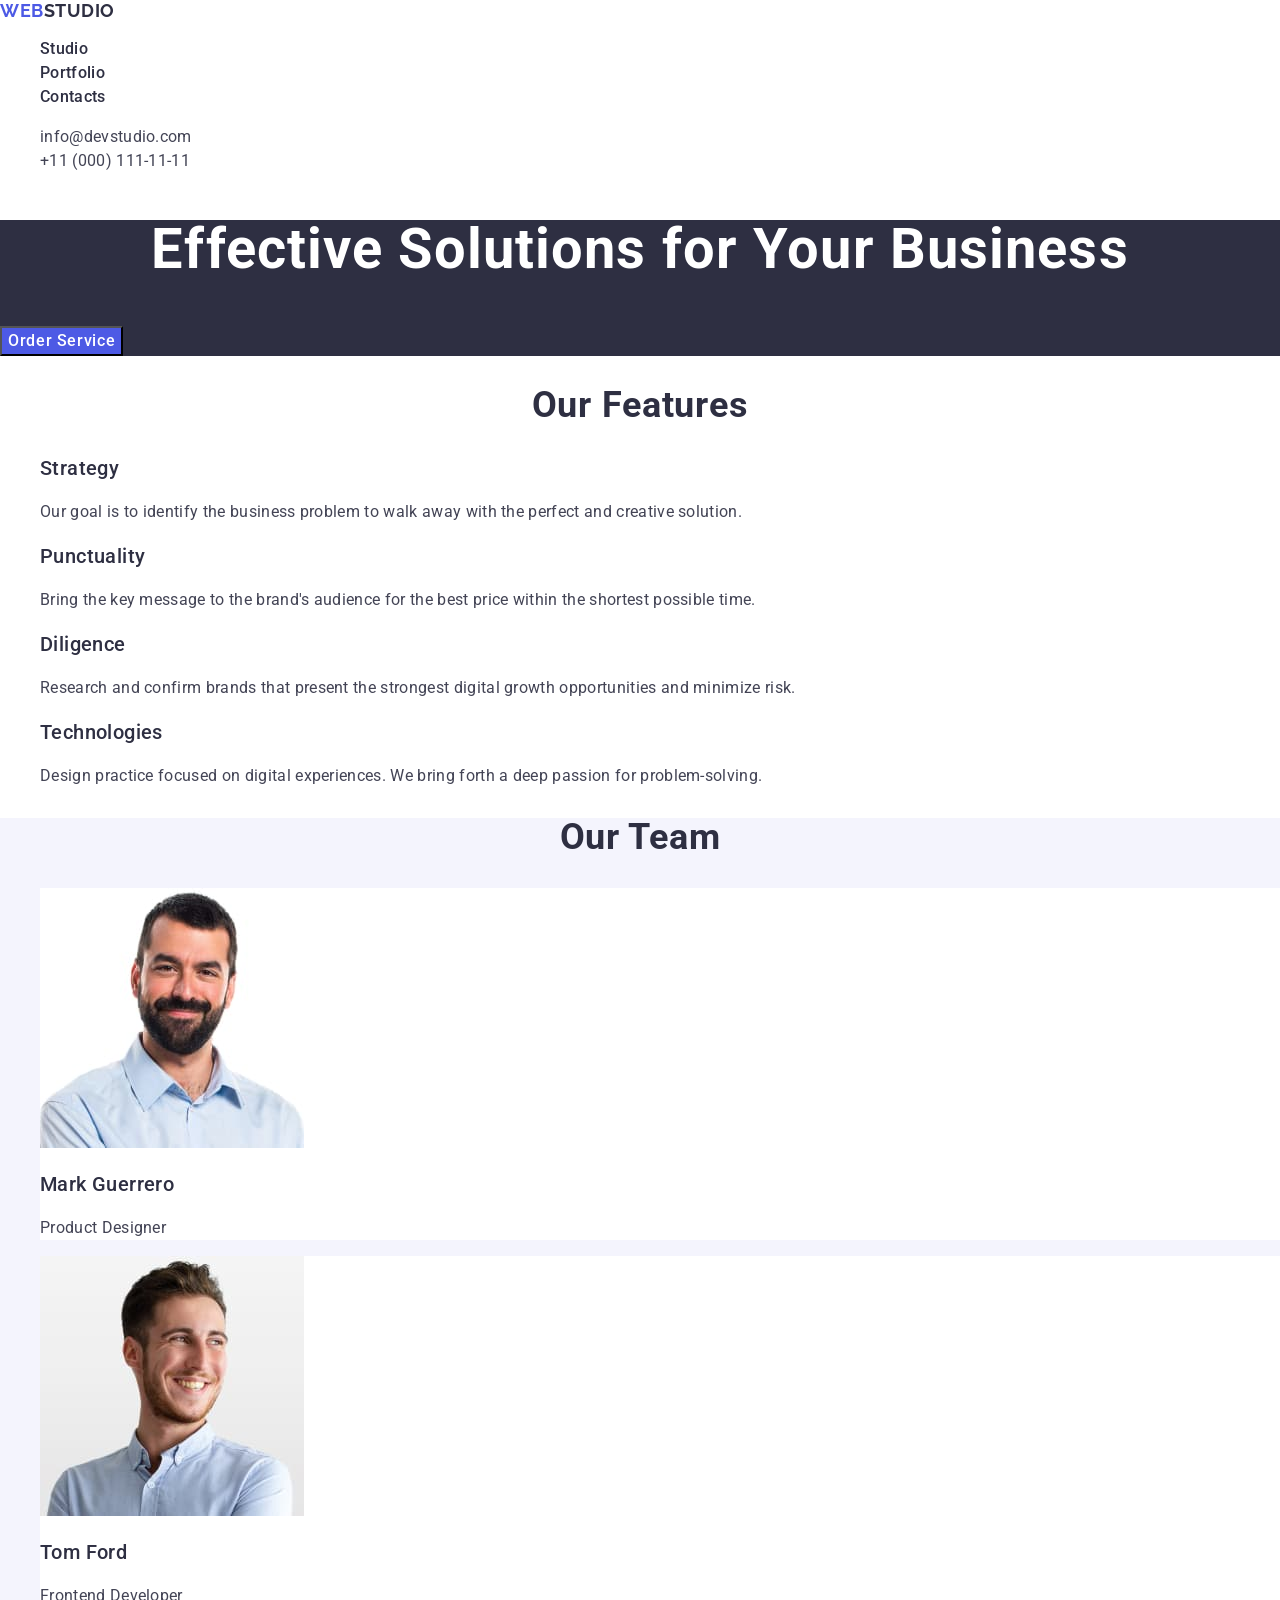
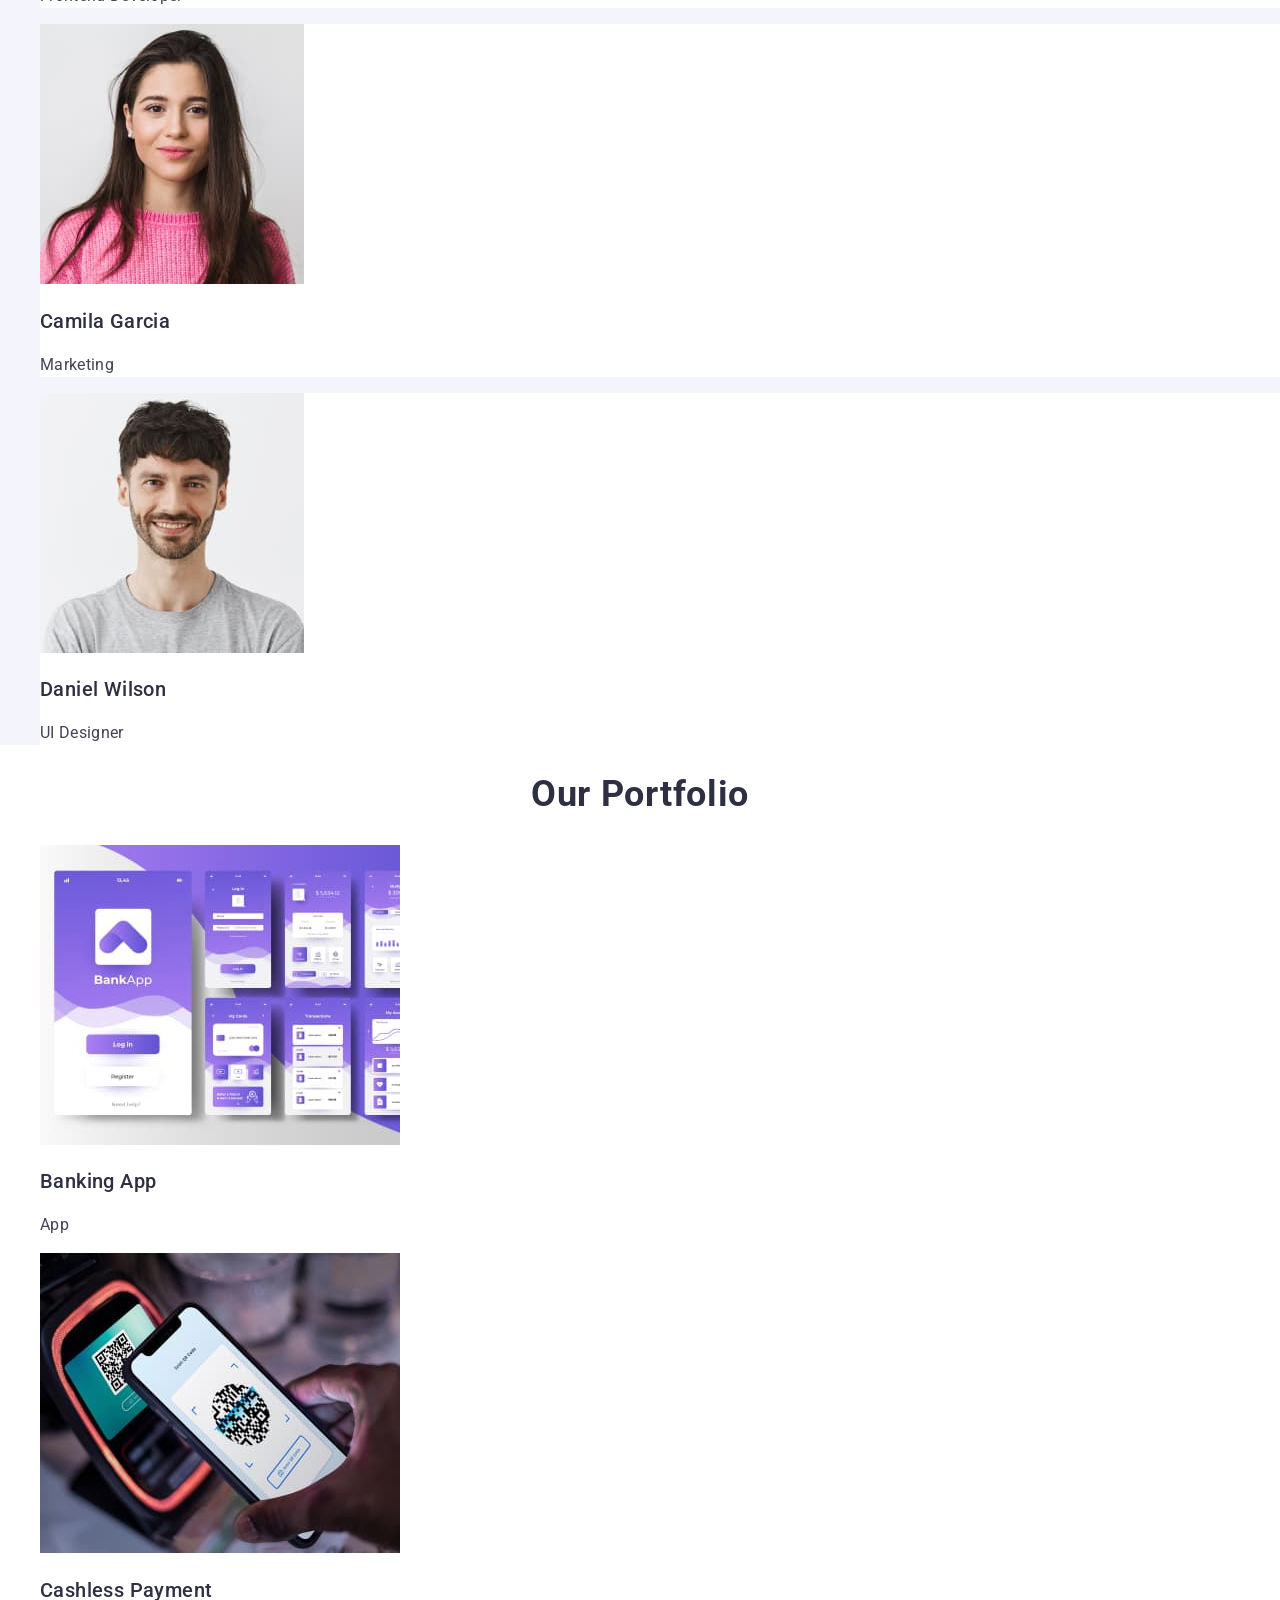
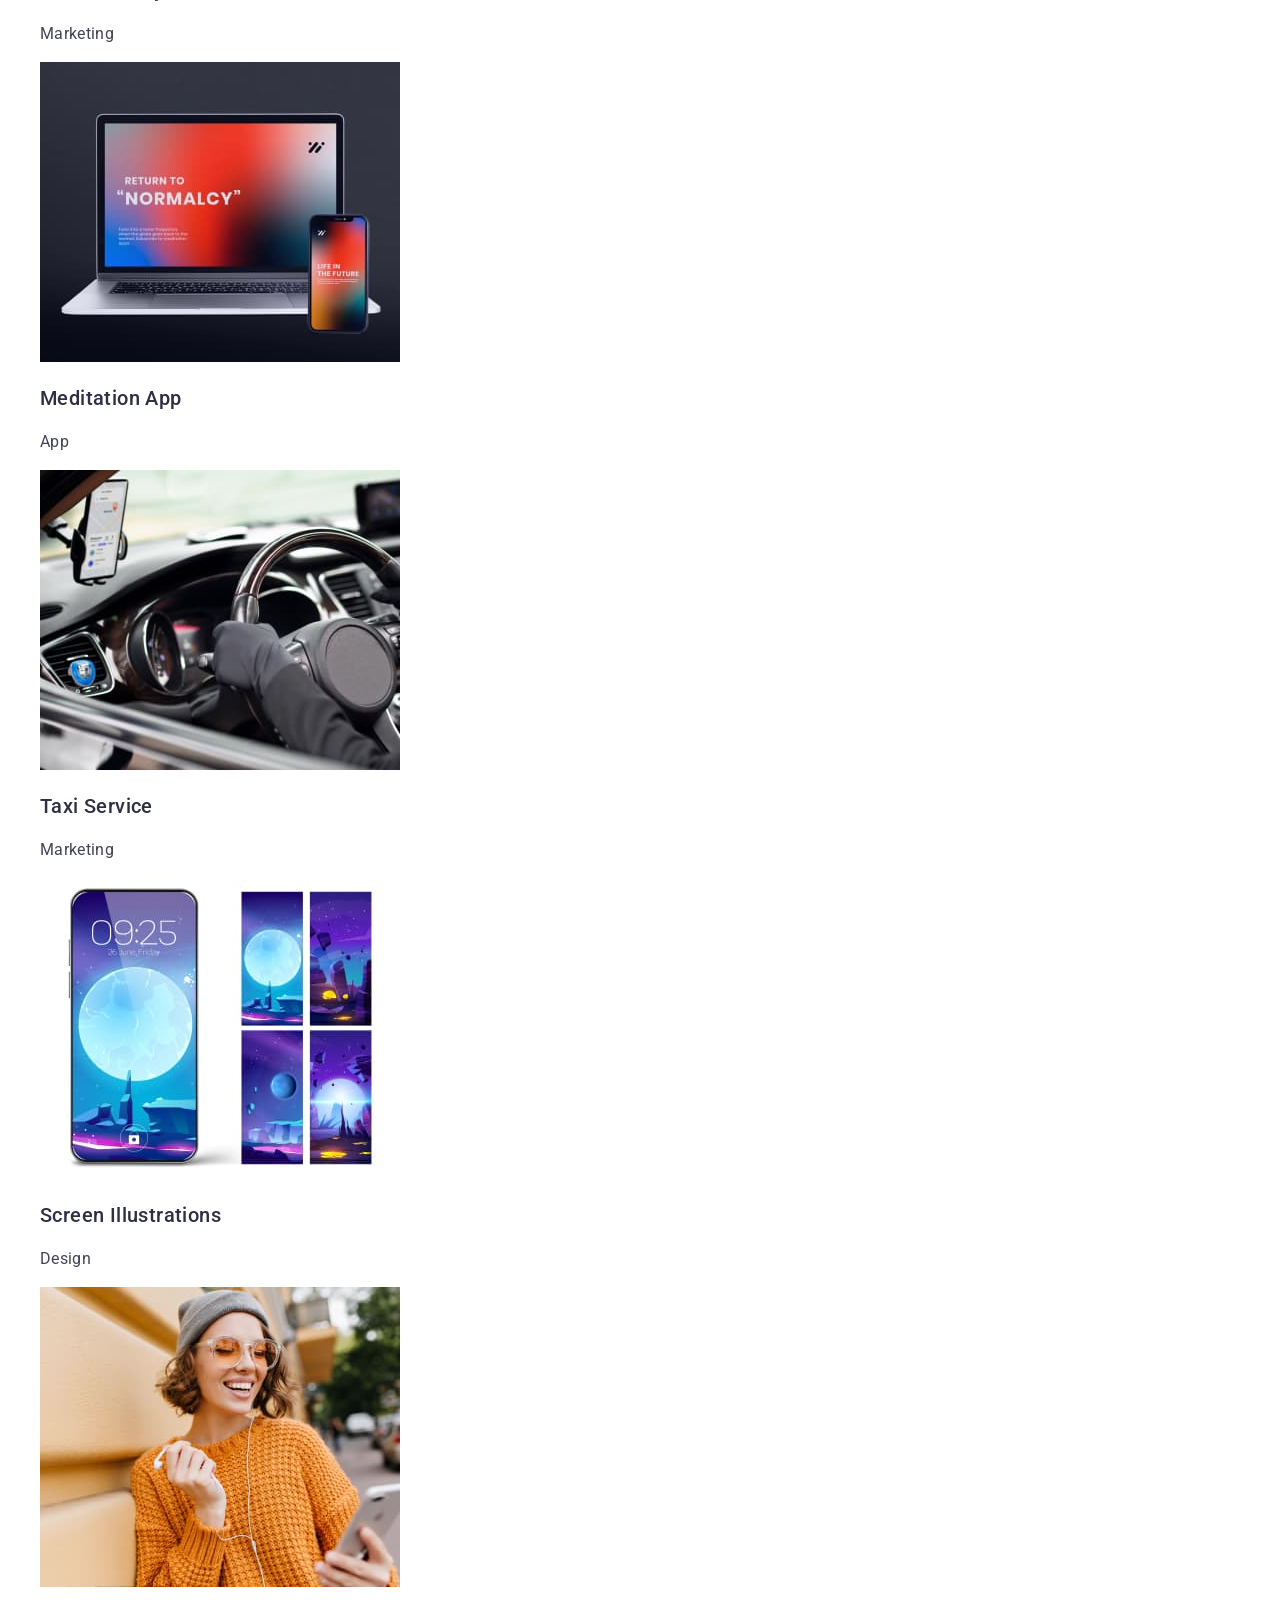
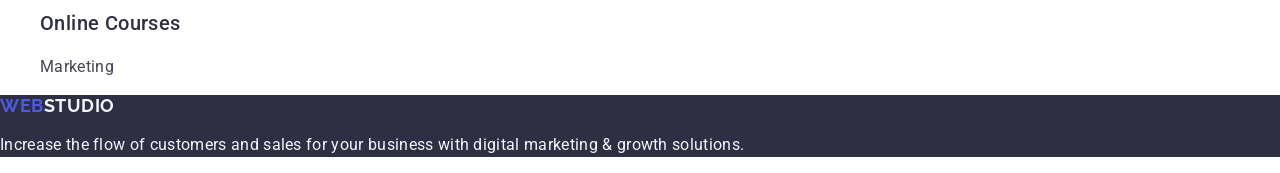
<file: index.html>
<!DOCTYPE html>
<html lang="en">
  <head>
    <meta charset="UTF-8" />
    <meta name="viewport" content="width=device-width, initial-scale=1.0" />
    <title>Webstudio</title>
    <link rel="preconnect" href="https://fonts.googleapis.com" />
    <link rel="preconnect" href="https://fonts.gstatic.com" crossorigin />
    <link
      href="https://fonts.googleapis.com/css2?family=Raleway:wght@700&family=Roboto:wght@400;500;700&display=swap"
      rel="stylesheet"
    />
    <link
      rel="stylesheet"
      href="https://cdnjs.cloudflare.com/ajax/libs/modern-normalize/2.0.0/modern-normalize.min.css"
      integrity="sha512-4xo8blKMVCiXpTaLzQSLSw3KFOVPWhm/TRtuPVc4WG6kUgjH6J03IBuG7JZPkcWMxJ5huwaBpOpnwYElP/m6wg=="
      crossorigin="anonymous"
      referrerpolicy="no-referrer"
    />
    <link rel="stylesheet" href="./css/styles.css" />
  </head>
  <body>
    <header>
      <nav>
        <a href="./index.html" class="logo"
          >Web<span class="logo-header">Studio</span></a
        >
        <ul>
          <li><a href="./index.html" class="nav-link">Studio</a></li>
          <li><a href="" class="nav-link">Portfolio</a></li>
          <li><a href="" class="nav-link">Contacts</a></li>
        </ul>
      </nav>
      <address class="address">
        <ul>
          <li>
            <a class="address-link" href="mailto:info@devstudio.com"
              >info@devstudio.com</a
            >
          </li>
          <li>
            <a class="address-link" href="tel:+110001111111"
              >+11 (000) 111-11-11</a
            >
          </li>
        </ul>
      </address>
    </header>
    <main>
      <section class="hero">
        <h1 class="hero-title">Effective Solutions for Your Business</h1>
        <button type="button" class="hero-button">Order Service</button>
      </section>
      <section>
        <h2 class="title">Our Features</h2>
        <ul>
          <li>
            <h3 class="subtitle">Strategy</h3>
            <p class="text">
              Our goal is to identify the business problem to walk away with the
              perfect and creative solution.
            </p>
          </li>
          <li>
            <h3 class="subtitle">Punctuality</h3>
            <p class="text">
              Bring the key message to the brand's audience for the best price
              within the shortest possible time.
            </p>
          </li>
          <li>
            <h3 class="subtitle">Diligence</h3>
            <p class="text">
              Research and confirm brands that present the strongest digital
              growth opportunities and minimize risk.
            </p>
          </li>
          <li>
            <h3 class="subtitle">Technologies</h3>
            <p class="text">
              Design practice focused on digital experiences. We bring forth a
              deep passion for problem-solving.
            </p>
          </li>
        </ul>
      </section>
      <section class="team">
        <h2 class="title">Our Team</h2>
        <ul>
          <li class="team-card">
            <img
              src="./images/our-team/1.jpg"
              alt="A middle-aged man with a beard"
              width="264"
              height="260"
            />
            <h3 class="subtitle">Mark Guerrero</h3>
            <p class="text">Product Designer</p>
          </li>
          <li class="team-card">
            <img
              src="./images/our-team/2.jpg"
              alt="A young man with light stubble"
              width="264"
              height="260"
            />
            <h3 class="subtitle">Tom Ford</h3>
            <p class="text">Frontend Developer</p>
          </li>
          <li class="team-card">
            <img
              src="./images/our-team/3.jpg"
              alt="A young woman"
              width="264"
              height="260"
            />
            <h3 class="subtitle">Camila Garcia</h3>
            <p class="text">Marketing</p>
          </li>
          <li class="team-card">
            <img
              src="./images/our-team/4.jpg"
              alt="A young man with stubble"
              width="264"
              height="260"
            />
            <h3 class="subtitle">Daniel Wilson</h3>
            <p class="text">UI Designer</p>
          </li>
        </ul>
      </section>
      <section>
        <h2 class="title">Our Portfolio</h2>
        <ul>
          <li>
            <img
              src="./images/our-portfolio/1.jpg"
              alt="App preview"
              width="360"
              height="300"
            />
            <h3 class="subtitle">Banking App</h3>
            <p class="text">App</p>
          </li>
          <li>
            <img
              src="./images/our-portfolio/2.jpg"
              alt="Payment using QR code"
              width="360"
              height="300"
            />
            <h3 class="subtitle">Cashless Payment</h3>
            <p class="text">Marketing</p>
          </li>
          <li>
            <img
              src="./images/our-portfolio/3.jpg"
              alt="Meditation app on all devices"
              width="360"
              height="300"
            />
            <h3 class="subtitle">Meditation App</h3>
            <p class="text">App</p>
          </li>
          <li>
            <img
              src="./images/our-portfolio/4.jpg"
              alt="Taxi photo"
              width="360"
              height="300"
            />
            <h3 class="subtitle">Taxi Service</h3>
            <p class="text">Marketing</p>
          </li>
          <li>
            <img
              src="./images/our-portfolio/5.jpg"
              alt="Beautiful pictures"
              width="360"
              height="300"
            />
            <h3 class="subtitle">Screen Illustrations</h3>
            <p class="text">Design</p>
          </li>
          <li>
            <img
              src="./images/our-portfolio/6.jpg"
              alt="Young woman listening to something"
              width="360"
              height="300"
            />
            <h3 class="subtitle">Online Courses</h3>
            <p class="text">Marketing</p>
          </li>
        </ul>
      </section>
    </main>
    <footer class="footer">
      <a href="./index.html" class="logo"
        >Web<span class="logo-footer">Studio</span></a
      >
      <p class="footer-text">
        Increase the flow of customers and sales for your business with digital
        marketing & growth solutions.
      </p>
    </footer>
  </body>
</html>
</file>
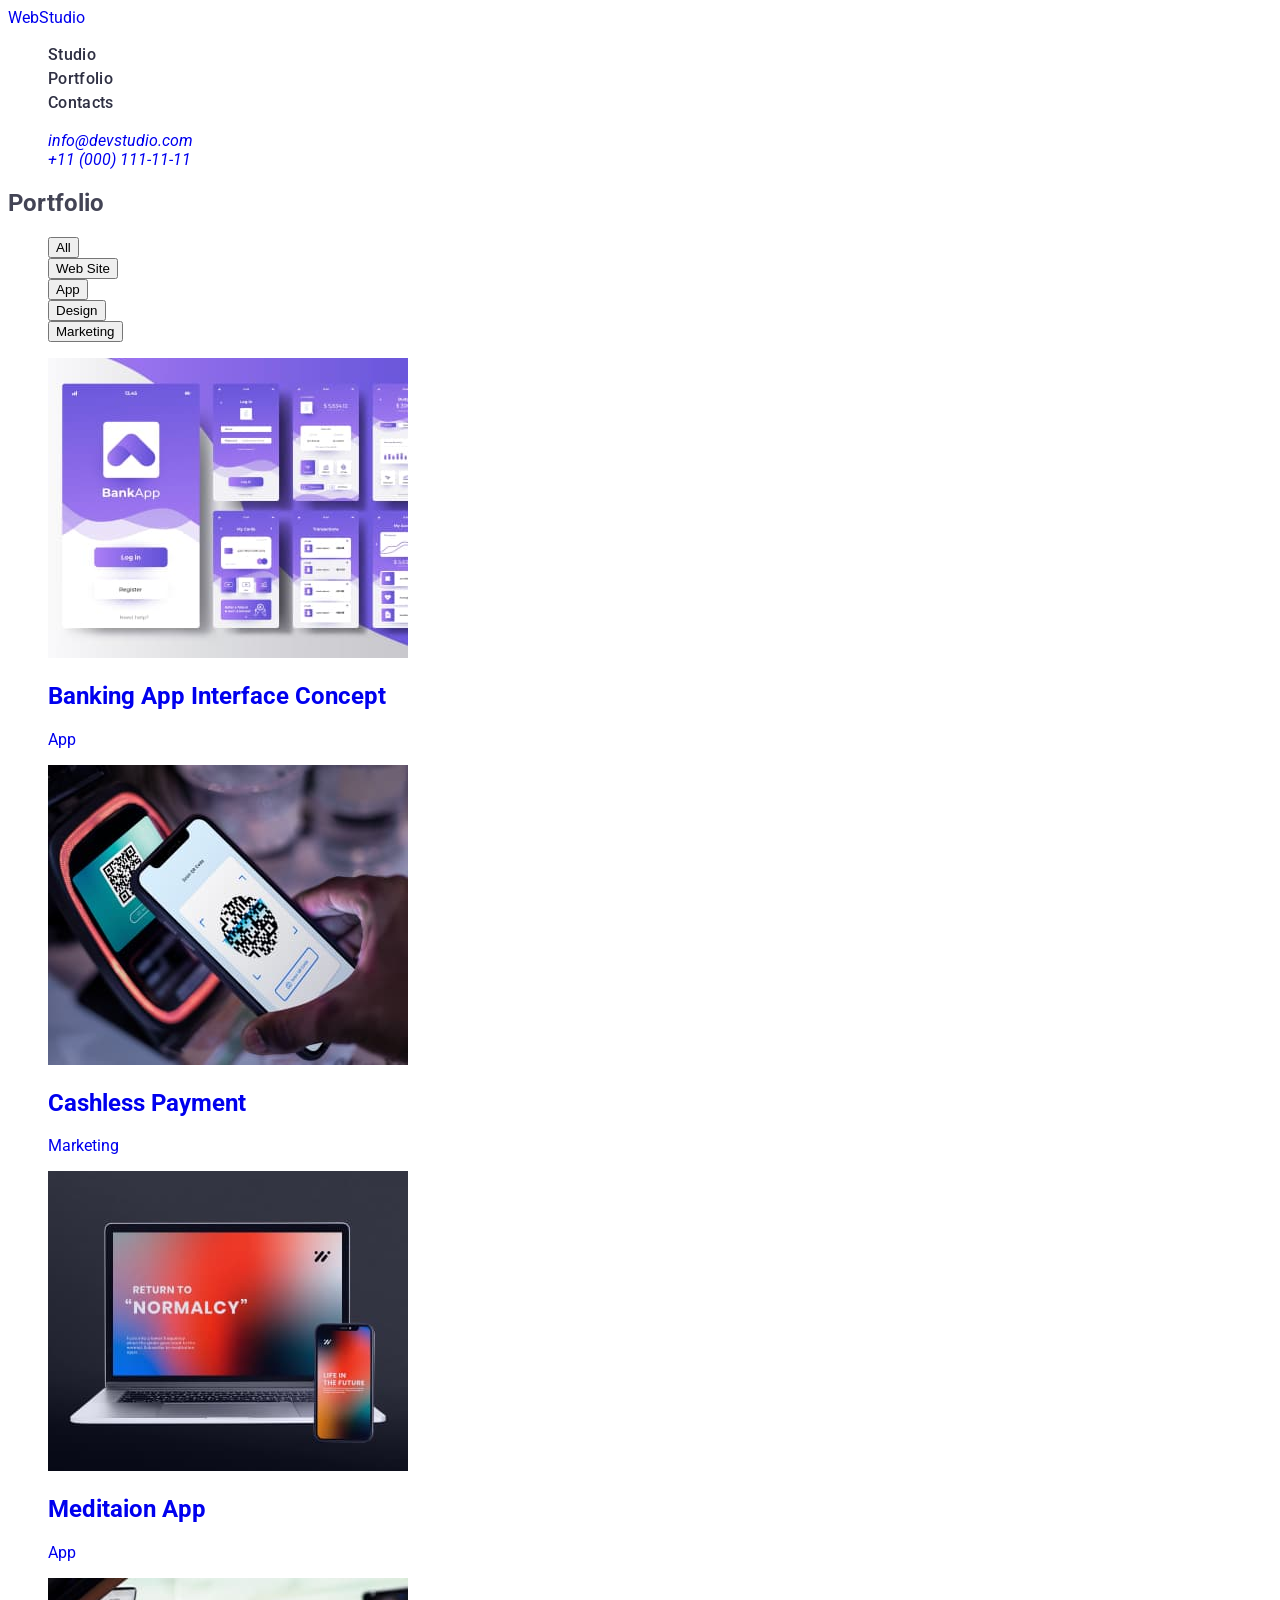
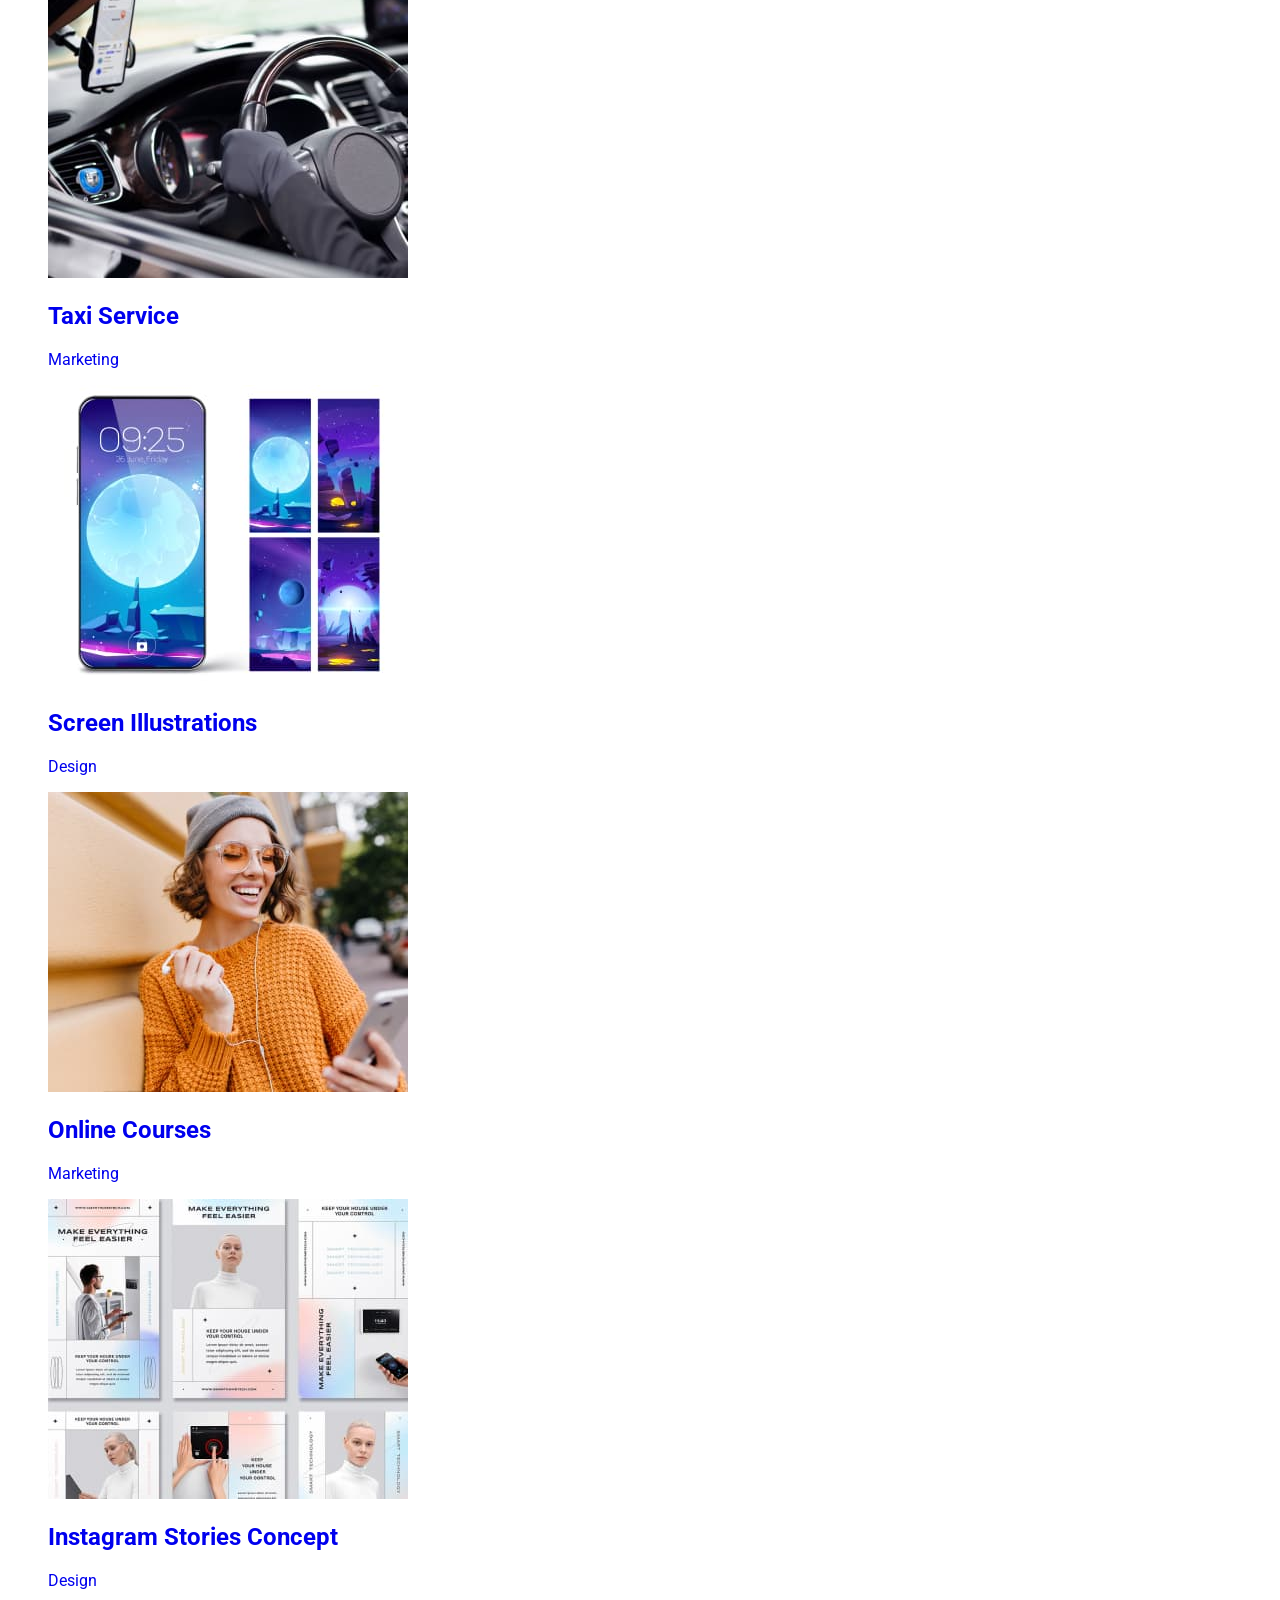
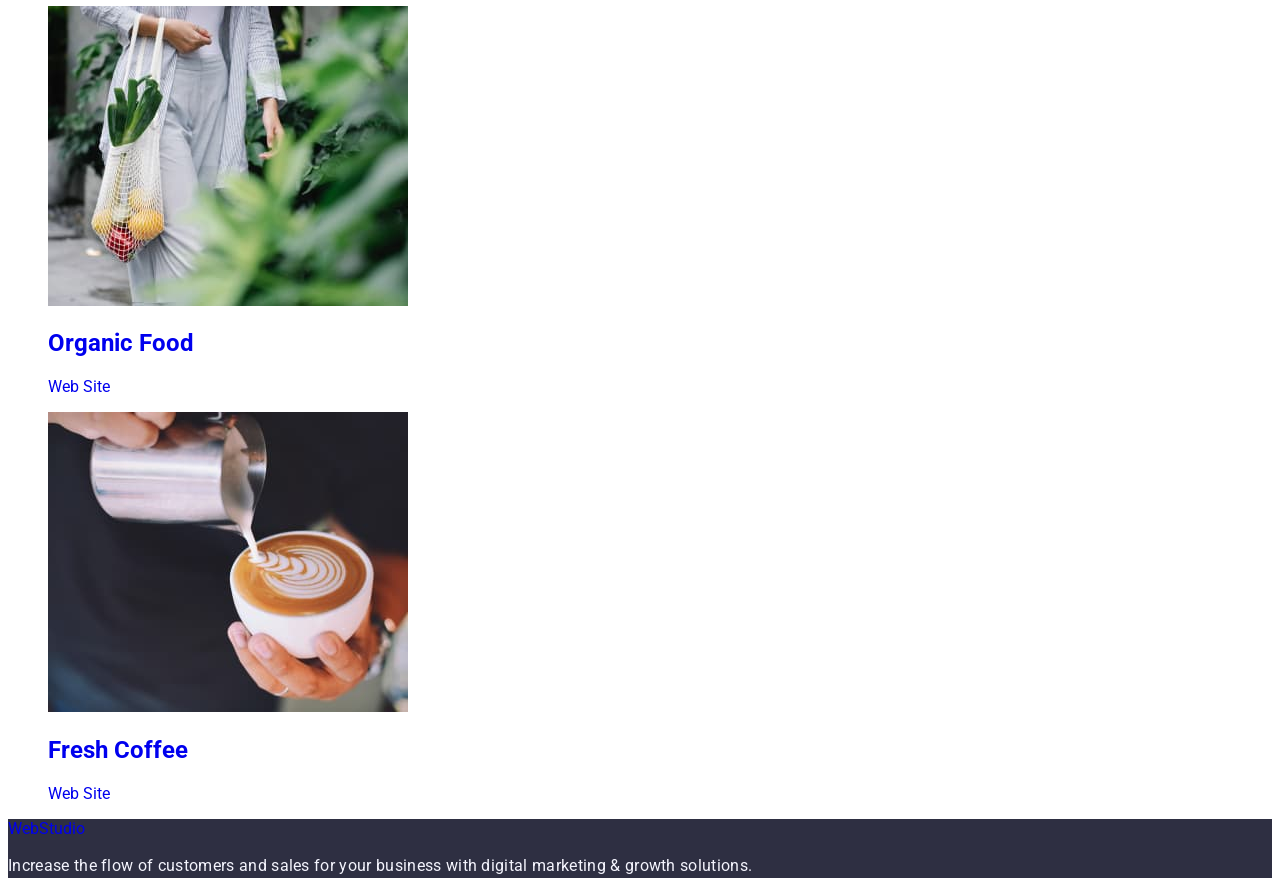
<file: portfolio.html>
<!DOCTYPE html>
<html lang="en">
  <head>
    <meta charset="UTF-8" />
    <meta http-equiv="X-UA-Compatible" content="IE=edge" />
    <meta name="viewport" content="width=device-width, initial-scale=1.0" />
    <title>WebStudio Portfolio</title>
    <link rel="preconnect" href="https://fonts.googleapis.com" />
    <link rel="preconnect" href="https://fonts.gstatic.com" crossorigin />
    <link
      href="https://fonts.googleapis.com/css2?family=Raleway:wght@800&family=Roboto:wght@400;500;700;900&display=swap"
      rel="stylesheet"
    />
    <link rel="stylesheet" href="./css/styles.css" />
  </head>

  <body>
    <!-- Header section -->
    <header class="header">
      <a class="header-link-text" href="./index.html"
        ><span class="ascend">Web</span>Studio</a
      >
      <nav class="header-nav">
        <ul class="header-nav-links">
          <li class="nav-link-studio">
            <a class="nav-link" href="./index.html">Studio</a>
          </li>
          <li class="nav-link-portfoli">
            <a class="nav-link" href="./portfolio.html">Portfolio</a>
          </li>
          <li class="nav-link-contats">
            <a class="nav-link" href="#contacts">Contacts</a>
          </li>
        </ul>
      </nav>
      <address class="header-contact">
        <ul class="header-contact-links">
          <li class="contact-link-mail">
            <a class="contact-link" href="mailto:info@devstudio.com"
              >info@devstudio.com</a
            >
          </li>
          <li class="contact-link-tel">
            <a class="contact-link" href="tel:+110001111111"
              >+11 (000) 111-11-11</a
            >
          </li>
        </ul>
      </address>
    </header>

    <main>
      <!-- Row section -->
      <section class="portfolio">
        <h1 class="visually-hidden">Portfolio</h1>
        <ul class="btn">
          <li class="btn-filter">
            <button type="button" class="btn-desc">All</button>
          </li>
          <li class="btn-filter">
            <button type="button" class="btn-desc">Web Site</button>
          </li>
          <li class="btn-filter">
            <button type="button" class="btn-desc">App</button>
          </li>
          <li class="btn-filter">
            <button type="button" class="btn-desc">Design</button>
          </li>
          <li class="btn-filter">
            <button type="button" class="btn-desc">Marketing</button>
          </li>
        </ul>

        <ul class="card">
          <li class="card-sec">
            <a class="card-sec-link" href="/banking">
              <img
                class="card-img"
                src="./images/portfolio/img-1.jpg"
                alt="Banking app picture"
                width="360"
                height="300"
              />
              <h2 class="card-titel">Banking App Interface Concept</h2>
              <p class="card-text">App</p></a
            >
          </li>
          <li class="card-sec">
            <a class="card-sec-link" href="/portfolio">
              <img
                class="card-img"
                src="./images/portfolio/img-2.jpg"
                alt="Screening of QR code"
                width="360"
                height="300"
              />
              <h2 class="card-titel">Cashless Payment</h2>
              <p class="card-text">Marketing</p></a
            >
          </li>
          <li class="card-sec">
            <a class="card-sec-link" href="/mediation">
              <img
                class="card-img"
                src="./images/portfolio/img-3.jpg"
                alt="Laptop picture"
                width="360"
                height="300"
              />
              <h2 class="card-titel">Meditaion App</h2>
              <p class="card-text">App</p></a
            >
          </li>
          <li class="card-sec">
            <a class="card-sec-link" href="/taxi">
              <img
                class="card-img"
                src="./images/portfolio/img-4.jpg"
                alt="Car saloon picture"
                width="360"
                height="300"
              />
              <h2 class="card-titel">Taxi Service</h2>
              <p class="card-text">Marketing</p></a
            >
          </li>
          <li class="card-sec">
            <a class="card-sec-link" href="/screen">
              <img
                class="card-img"
                src="./images/portfolio/img-5.jpg"
                alt="Celphone picture"
                width="360"
                height="300"
              />
              <h2 class="card-titel">Screen Illustrations</h2>
              <p class="card-text">Design</p></a
            >
          </li>
          <li class="card-sec">
            <a class="card-sec-link" href="/online">
              <img
                class="card-img"
                src="./images/portfolio/img-6.jpg"
                alt="Smiling girl with Celphone"
                width="360"
                height="300"
              />
              <h2 class="card-titel">Online Courses</h2>
              <p class="card-text">Marketing</p></a
            >
          </li>
          <li class="card-sec">
            <a class="card-sec-link" href="/instagram">
              <img
                class="card-img"
                src="./images/portfolio/img-7.jpg"
                alt="Instagram pictures"
                width="360"
                height="300"
              />
              <h2 class="card-titel">Instagram Stories Concept</h2>
              <p class="card-text">Design</p></a
            >
          </li>
          <li class="card-sec">
            <a class="card-sec-link" href="/organic">
              <img
                class="card-img"
                src="./images/portfolio/img-8.jpg"
                alt="Fresh fruits picture"
                width="360"
                height="300"
              />
              <h2 class="card-titel">Organic Food</h2>
              <p class="card-text">Web Site</p></a
            >
          </li>
          <li class="card-sec">
            <a class="card-sec-link" href="/fresh">
              <img
                class="card-img"
                src="./images/portfolio/img-9.jpg"
                alt="Capuchino picture"
                width="360"
                height="300"
              />
              <h2 class="card-titel">Fresh Coffee</h2>
              <p class="card-text">Web Site</p></a
            >
          </li>
        </ul>
      </section>
    </main>

    <!-- Footer section -->
    <footer class="footer">
      <a href="./index.html" class="footer-link"
        ><span class="ascend-footer">Web</span>Studio</a
      >
      <p class="footer-text">
        Increase the flow of customers and sales for your business with digital
        marketing & growth solutions.
      </p>
    </footer>
  </body>
</html>
</file>
<file: css/styles.css>
body {
  font-family: "Roboto", sans-serif;
  color: #434455;
  background-color: #ffffff;
}
a {
  text-decoration: none;
}
ul {
  list-style: none;
}
.logo {
  color: #4d5ae5;
  font-size: 18px;
  font-family: "Raleway", sans-serif;
  font-weight: 700;
  line-height: 1.17;
  letter-spacing: 0.03em;
  text-transform: uppercase;
}
.logo-header {
  color: #2e2f42;
}
.nav-link {
  color: #2e2f42;
  font-size: 16px;
  font-weight: 500;
  line-height: 1.5;
  letter-spacing: 0.02em;
}
.nav-link:hover,
.nav-link:focus {
  color: #404bbf;
}
.address {
  font-style: normal;
}
.address-link {
  color: #434455;
  font-size: 16px;
  font-weight: 400;
  line-height: 1.5;
  letter-spacing: 0.02em;
}
.address-link:hover,
.address-link:focus {
  color: #404bbf;
}
.hero {
  background-color: #2e2f42;
}
.hero-title {
  color: #ffffff;
  font-size: 56px;
  font-weight: 700;
  line-height: 1.07;
  letter-spacing: 0.02em;
  text-align: center;
}
.hero-button {
  background-color: #4d5ae5;
  color: #ffffff;
  font-size: 16px;
  font-weight: 500;
  line-height: 1.5;
  letter-spacing: 0.04em;
  cursor: pointer;
}
.hero-button:hover,
.hero-button:focus {
  background-color: #404bbf;
}
.title {
  color: #2e2f42;
  font-size: 36px;
  font-weight: 700;
  line-height: 1.11;
  letter-spacing: 0.02em;
  text-align: center;
  text-transform: capitalize;
}
.subtitle {
  color: #2e2f42;
  font-size: 20px;
  font-weight: 500;
  line-height: 1.2;
  letter-spacing: 0.02em;
}
.text {
  color: #434455;
  font-size: 16px;
  font-weight: 400;
  line-height: 1.5;
  letter-spacing: 0.02em;
}
.team {
  background-color: #f4f4fd;
}
.team-card {
  background-color: #ffffff;
}
.footer {
  background-color: #2e2f42;
}
.logo-footer {
  color: #f4f4fd;
}
.footer-text {
  color: #f4f4fd;
  font-size: 16px;
  font-weight: 400;
  line-height: 1.5;
  letter-spacing: 0.02em;
}
</file>
